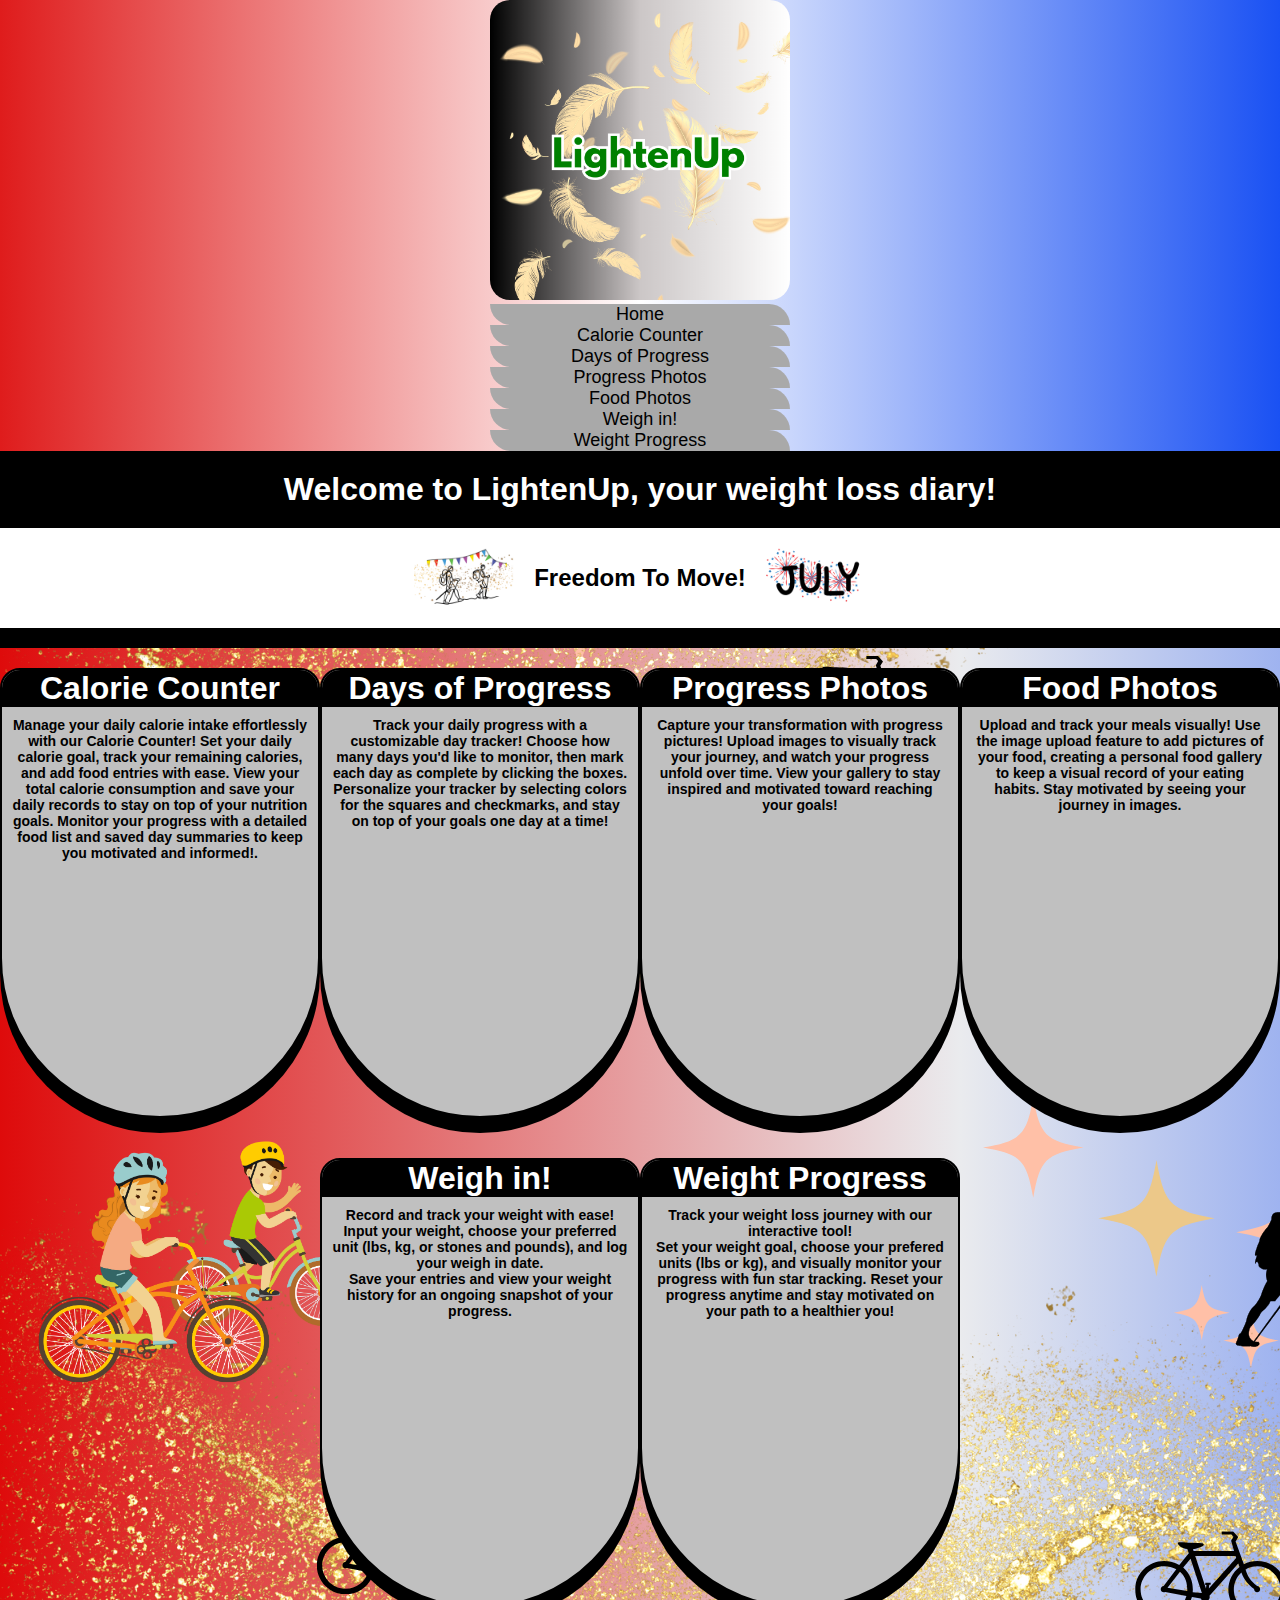
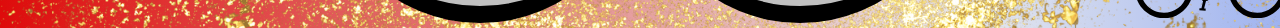
<file: index.html>
<!DOCTYPE html>
<html lang="en">
    <head>
        <meta charset="UTF-8">
        <meta name="viewport" content="width=device-width, initial-scale=1.0">
        
        <title>Idea 1</title>
        <link rel="stylesheet" href="style.css">
    </head>
    <body>
    
 <header>
        <nav>
            <div class="logo">
                <a href="index.html"><img src="LightenUp.png" width="300px" alt="Your Logo"></a>
            </div>
            <ul class="nav-links">
                <li><a href="index.html">Home</a></li>
                <li><a href="countingcalories.html">Calorie Counter</a></li>
                <li><a href="daysofprogress.html">Days of Progress</a></li>
                <li><a href="bodyprogress.html">Progress Photos</a></li>
                <li><a href="foodphotos.html">Food Photos</a></li>
                <li><a href="weighin.html">Weigh in!</a></li>
                <li><a href="weightprogress.html">Weight Progress</a></li>
               
            </ul>
        </nav>
        </header>
        <div id="first-words">
        <h1 id="site-title">Welcome to LightenUp, your weight loss diary!</h1>
            <div class="conts">
           <img id="image-left" src="#" alt="Image Left">
                <h2 id="month-text">Default Text</h2>
            <img id="image-right" src="#" alt="Image Right">
            </div>
        </div>
<div class="container1">
        <div class="card">
    <div class="icon"></div>
            <div class="content">
            <h1>Calorie Counter</h1>
            <p>Manage your daily calorie intake effortlessly with our Calorie Counter!
                Set your daily calorie goal, track your remaining calories, and add food
                entries with ease. View your total calorie consumption and save your daily
                records to stay on top of your nutrition goals. Monitor your progress with 
                a detailed food list and saved day summaries to keep you motivated and informed!.</p></div>
    </div>
    <div class="card">
    <div class="icon"></div>
            <div class="content">
                <h1>Days of Progress</h1>
                <p>Track your daily progress with a customizable day tracker! 
                    Choose how many days you'd like to monitor, then mark each 
                    day as complete by clicking the boxes. Personalize your tracker
                    by selecting colors for the squares and checkmarks, and stay on 
                    top of your goals one day at a time!</p>
        </div>
    </div>
    <div class="card">
    <div class="icon"></div>
            <div class="content">
        <h1>Progress Photos</h1>
                <p>Capture your transformation with progress pictures!
                Upload images to visually track your journey, and watch your progress
                unfold over time. View your gallery to stay inspired and motivated
                toward reaching your goals!</p>
        </div>
    </div>
    <div class="card">
    <div class="icon"></div>
            <div class="content">
        <h1>Food Photos</h1>
        <p>Upload and track your meals visually! Use the image upload feature to add 
                pictures of your food, creating a personal food gallery
                to keep a visual record of your eating habits. Stay motivated by seeing
                your journey in images.</p></div>
    </div>
    <div class="card">
    <div class="icon"></div>
            <div class="content">
        <h1>Weigh in!</h1>
        <p>Record and track your weight with ease! Input your weight,
                choose your preferred unit (lbs, kg, or stones and pounds),
                and log your weigh in date. <br>
                Save your entries and view your weight history for an ongoing 
                snapshot of your progress.</p></div>
    </div>
    <div class="card">
    <div class="icon"></div>
            <div class="content"><h1>Weight Progress</h1>
        <p>Track your weight loss journey with our interactive tool!<br>
                Set your weight goal, choose your prefered units (lbs or kg), 
                and visually monitor your progress with fun star tracking. Reset 
                your progress anytime and stay motivated on your path to a healthier you!</p></div>
    </div>
        </div>
        
        <script src="script.js"></script>
    </body>
</html>
</file>
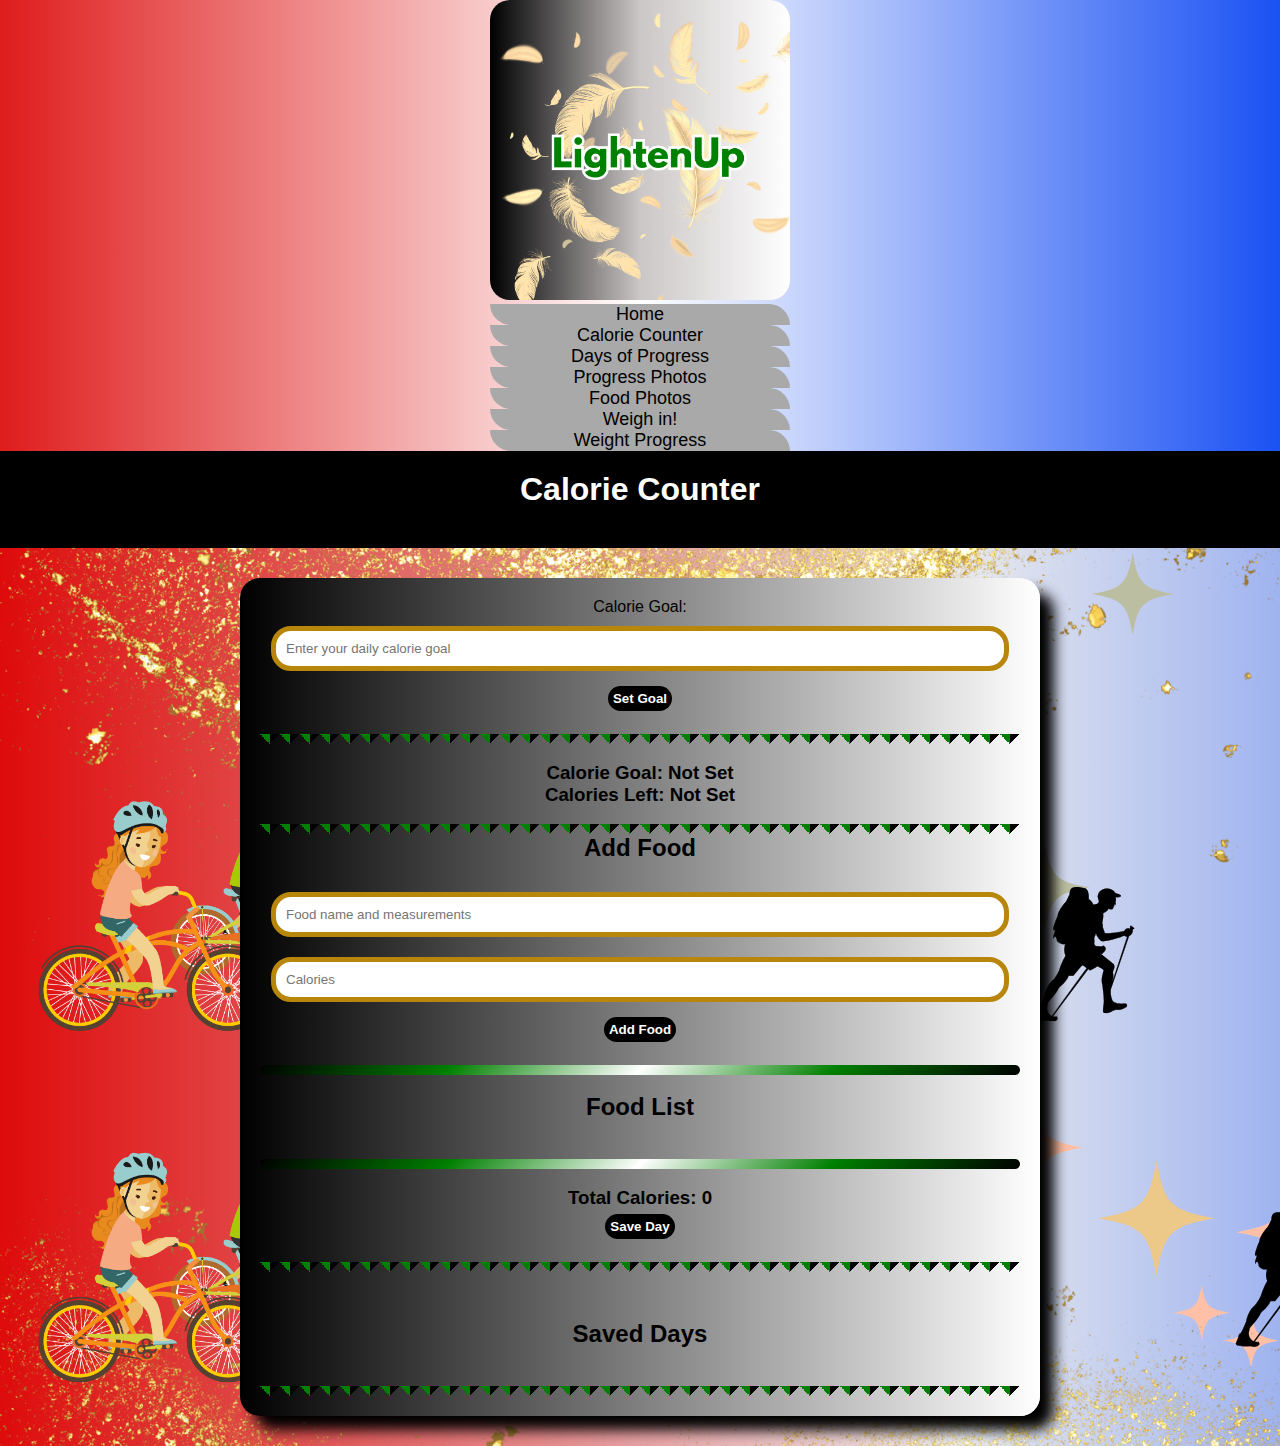
<file: countingcalories.html>
<!DOCTYPE html>
<html lang="en">
    <head>
        <meta charset="UTF-8">
        <meta name="viewport" content="width=device-width, initial-scale=1.0">
        <title>Counting calories</title>
        <link rel="stylesheet" href="style.css">
    </head>
    <body>
   <header>
        <nav>
            <div class="logo">
                <a href="index.html"><img src="LightenUp.png" width="300px" alt="Your Logo"></a>
            </div>
            <ul class="nav-links">
                <li><a href="index.html">Home</a></li>
                <li><a href="countingcalories.html">Calorie Counter</a></li>
                <li><a href="daysofprogress.html">Days of Progress</a></li>
                <li><a href="bodyprogress.html">Progress Photos</a></li>
                <li><a href="foodphotos.html">Food Photos</a></li>
                <li><a href="weighin.html">Weigh in!</a></li>
                <li><a href="weightprogress.html">Weight Progress</a></li>
               
            </ul>
        </nav>
        </header>
        <div id="first-words">
        <h1 id="site-title">Calorie Counter</h1>
           
        </div>
        
   
        <div class="container">
        <div class="goal-section">
        <label for="calorie-goal">Calorie Goal:</label>
            <input type="number" id="calorie-goal" placeholder="Enter your daily calorie goal">
            <button id="set-goal-btn">Set Goal</button>
        </div>
        <br>
        <div class="zigzag-line"></div>
        
        <br>
        
        <div class="goal-display">
        <h3>Calorie Goal: <span id="goal-display">Not Set</span></h3>
            <h3>Calories Left: <span id="calories-left">Not Set</span></h3>
        </div>
        <br>
        <div class="zigzag-line"></div>
        
        <div class="food-section">
        <h2>Add Food</h2>
            <input type="text" id="food-name" Placeholder="Food name and measurements">
            <input type="number" id="food-calories" placeholder="Calories">
            <button id="add-food-btn">Add Food</button>
        </div>
        <br>
        <hr class="zigzag2-line">
        
        <br>
        
        <h2>Food List</h2>
        <ul id="food-list"></ul>
        <br>
        <hr class="zigzag2-line">
        <br>
        <div class="summary-section">
        <h3>Total Calories: <span id="total-calories">0</span></h3>
            <button id="save-day-btn">Save Day</button>
        </div>
        <br>
        <hr class="zigzag-line">
        <br>
        <div class="saved-days-section">
        <h2>Saved Days</h2>
            <ul id="saved-days-list"></ul>
        </div>
        <br>
        <hr class="zigzag-line">
        </div>
        
        <script src="caloriecounting.js"></script>
    </body>
</html>
</file>
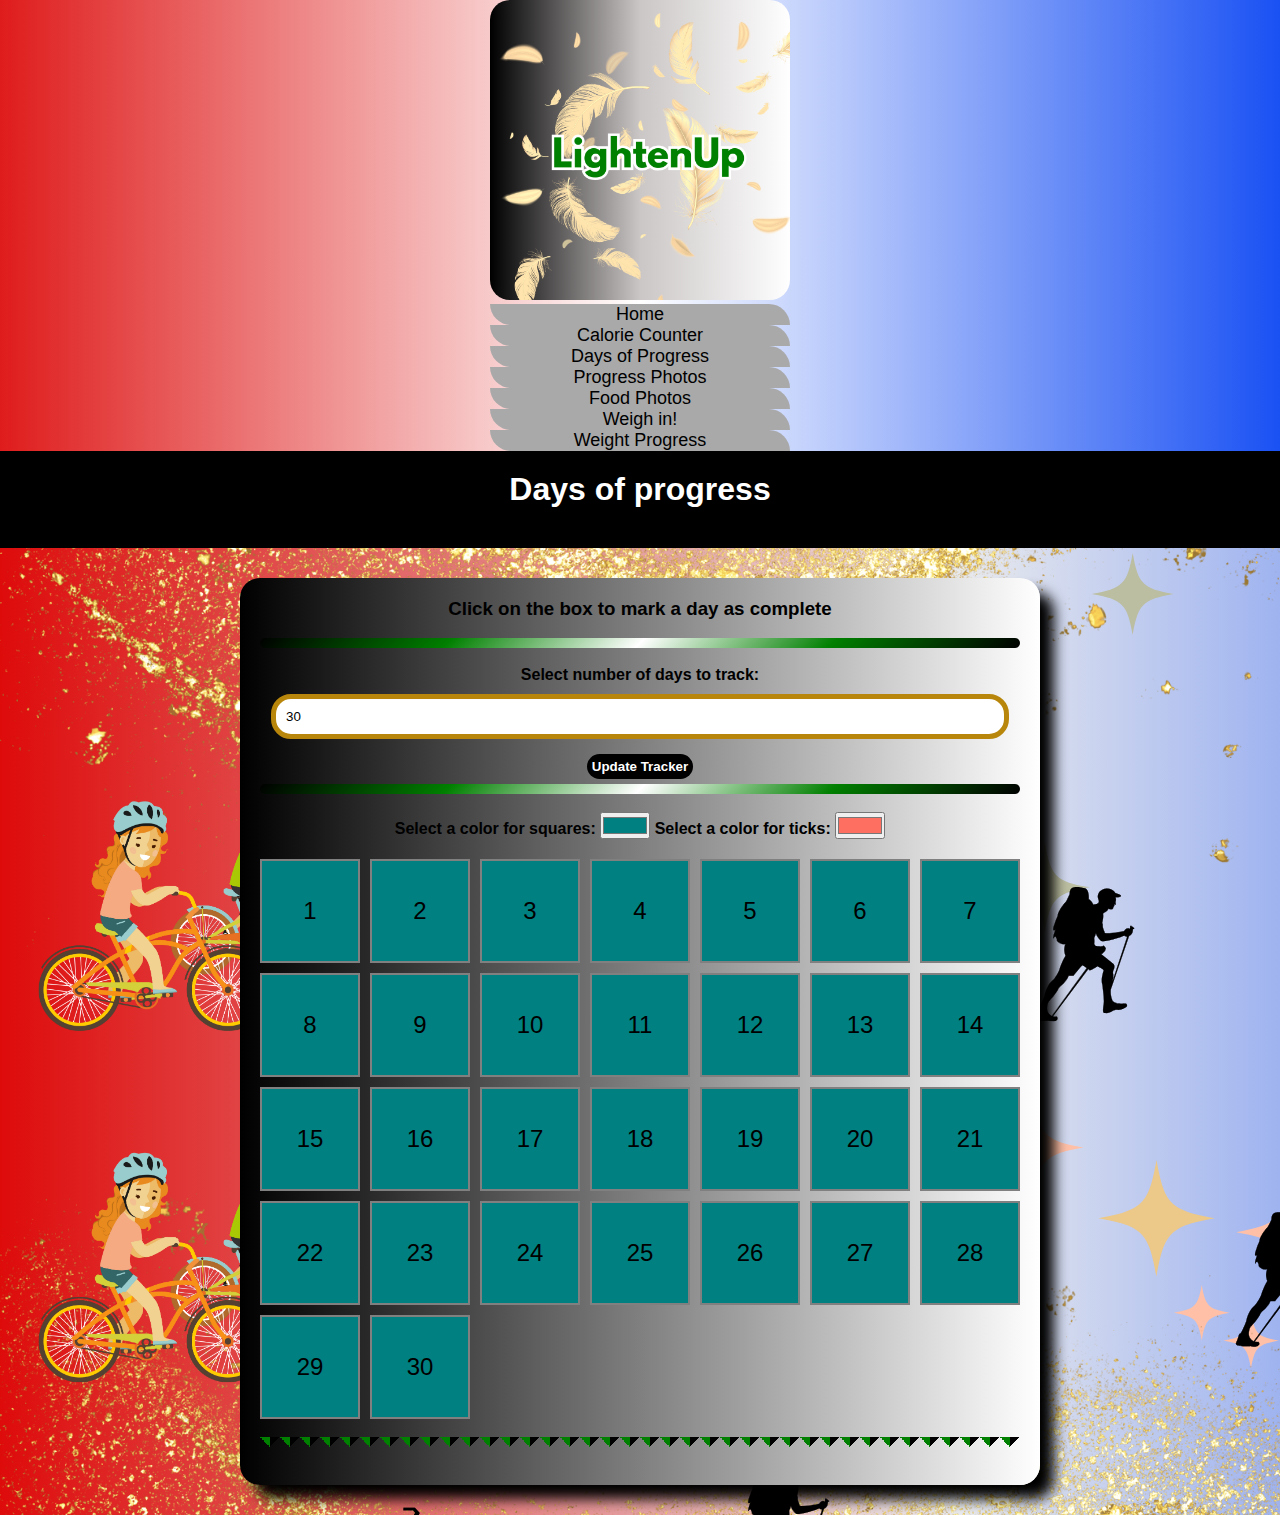
<file: daysofprogress.html>
<!DOCTYPE html>
<html lang="en">
    <head>
        <meta charset="UTF-8">
        <meta name="viewport" content="width=device-width, initial-scale=1.0">
        <title>Days of progress</title>
        <link rel="stylesheet" href="style.css">
    </head>
    <body>
   <header>
        <nav>
            <div class="logo">
                <a href="index.html"><img src="LightenUp.png" width="300px" alt="Your Logo"></a>
            </div>
            <ul class="nav-links">
                <li><a href="index.html">Home</a></li>
                <li><a href="countingcalories.html">Calorie Counter</a></li>
                <li><a href="daysofprogress.html">Days of Progress</a></li>
                <li><a href="bodyprogress.html">Progress Photos</a></li>
                <li><a href="foodphotos.html">Food Photos</a></li>
                <li><a href="weighin.html">Weigh in!</a></li>
                <li><a href="weightprogress.html">Weight Progress</a></li>
               
            </ul>
        </nav>
        </header>
        <div id="first-words">
        <h1 id="site-title">Days of progress</h1>
           
        </div>
        
        <div class="container">
        <h3>Click on the box to mark a day as complete</h3>
            <br>
            <hr class="zigzag2-line">
            <br>
            <label for="box-count"><b>Select number of days to track:</b></label>
            <input type="number" id="box-count" value="30" min="1" max="365">
            <button onclick="generateGrid()">Update Tracker</button>
            <br>
            <hr class="zigzag2-line">
            <br>
             <div class="color-picker">
            <label><b>Select a color for squares:</b></label>
            <input type="color" id="square-color" value="#008080">
            <label><b>Select a color for ticks:</b></label>
            <input type="color" id="tick-color" value="#FF6F61">
        </div>
            <div id="tracker-grid">
            
            </div>
            <br>
            <hr class="zigzag-line">
            <br>
        </div>
        
        <script src="daysofprogress.js"></script>
    </body>
</html>
</file>
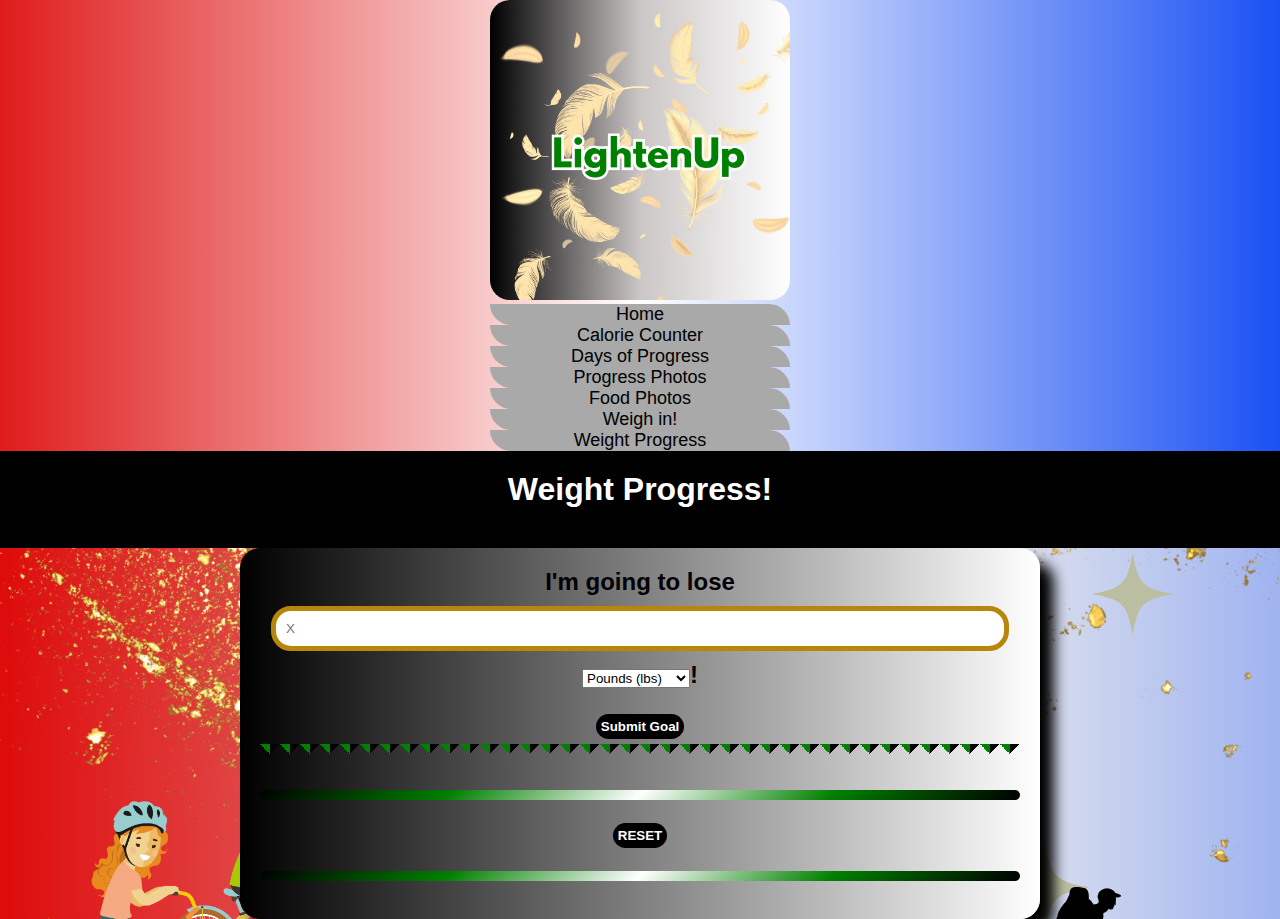
<file: weightprogress.html>
<!DOCTYPE html>
<html lang="en">
    <head>
        <meta charset="UTF-8">
        <meta name="viewport" content="width=device-width, initial-scale=1.0">
        <title>weight progress</title>
        <link rel="stylesheet" href="style.css">
    </head>
    <body>
         <header>
        <nav>
            <div class="logo">
                <a href="index.html"><img src="LightenUp.png" width="300px" alt="Your Logo"></a>
            </div>
            <ul class="nav-links">
                <li><a href="index.html">Home</a></li>
                <li><a href="countingcalories.html">Calorie Counter</a></li>
                <li><a href="daysofprogress.html">Days of Progress</a></li>
                <li><a href="bodyprogress.html">Progress Photos</a></li>
                <li><a href="foodphotos.html">Food Photos</a></li>
                <li><a href="weighin.html">Weigh in!</a></li>
                <li><a href="weightprogress.html">Weight Progress</a></li>
               
            </ul>
        </nav>
        </header>
        <div id="first-words">
        <h1 id="site-title">Weight Progress!</h1>
           
        </div>
        
        <div class="tracker-container">
       <h2>I'm going to lose 
            <input type="number" id="goal-weight" placeholder="X"> 
            <select id="weight-unit">
                <option value="lbs">Pounds (lbs)</option>
                <option value="kg">Kilograms (kg)</option>
           </select>!</h2>
            <button id="submit-goal">Submit Goal</button>
    <br>
            <hr class="zigzag-line">
            <br>
        <div class="star-grid">
            <!--stars for weight loss tracking -->
            
            </div>
            <br>
            <hr class="zigzag2-line">
            <br>
            
            <div class="button-container">
            <button id="reset-progress">RESET</button>
            </div>
            <br>
            <hr class="zigzag2-line">
            <br>
        </div>
        <script src="weightprogress.js"></script>
    </body>
</html>
</file>
<file: style.css>
*{
    box-sizing:border-box;
    margin:0;
    padding:0;
}
body{
    font-family:cursive, sans-serif;
    margin:0;
}

/*Monthly theme for website*/
.freshstart{
    background:url('january.png');
}

.freshstart nav{
    background-color:#97BCC7;
}



.love{
    background:url('febuary.png');
}

.love nav{
    background-color:#ff9f9f;
}

.spring{
    background-color:url('march.png')
}

.spring nav{
    background-color:#9DCD5A;
}

.rain{
    background-color:url('april.png');
}

.rain nav{
    background-color:#759AF3;
}

.floral{
    background:url('may.png');
}

.floral nav{
    background:linear-gradient(90deg, #3DCA86, #E26197);
}
.summer{
    background:url('june.png');
}

.summer nav{
    background-color:#0BA5DE;
}

.freedom{
    background:url('july.png');
}

.freedom nav{
    background:linear-gradient(90deg, #DF1C1C, white, #1A51F3);
}

.adventure{
    background:url('august.png');
}

.adventure nav{
    background-color:#FA8976;
}
.autumn{
    background:url('autumn3.png');
    
}

.autumn nav{
    background-color:#CAB368;
}



.halloween{
    background:url('october.png');
}

.halloween nav{
    background-color:#C26612;
}

.fireworks{
    background:url('november.png');
}

.fireworks nav{
    background-color:#311B63;
}

.christmas{
    background:url('december.png');
}

.christmas nav{
    background-color:#C70B3D;
}

header{
    background-color:white;
    color:black;
}
nav{
    display:flex;
    flex-direction:column;
    align-items:center;
    margin:auto;
    padding:0;
    border-bottom:20px solid black;
    background-color:darkgoldenrod;
}

.logo img{
    width:300px;
    height:auto;
    border-radius:20px;
}

.nav-links{
    list-style:none;
    padding:0;
    margin:auto;
}

.nav-links a{
    color:black;
    text-decoration:none;
    font-size:18px;
    display:block;
    width:300px;
    text-align:center;
    background-color:darkgrey;
    border-bottom-left-radius:60px;
    border-top-right-radius:60px;
}

.nav-links a:hover{
    background-color:grey;
    border-bottom-left-radius:60px;
    border-top-right-radius:60px;
    color:white;
}
 /*home page card design*/

.container1{
    display:flex;
    justify-content:center;
    align-items:center;
    flex-wrap:wrap;
}

.card{
    position:relative;
    width:320px;
    height:450px;
    margin-bottom:20px;
    margin-top:20px;
    background:silver;
    border-radius:20px;
    border-bottom-right-radius:160px;
    border-bottom-left-radius:160px;
    box-shadow:0 15px 0;
    overflow:hidden;
    border:2px solid black;
}
.card:nth-child(1):hover{
    background:linear-gradient(to bottom, #F5DBA8, white, #F5DBA8);
    
}
.card:nth-child(2):hover{
    background:linear-gradient(to bottom, #008000, white, #008000);
    
}
.card:nth-child(3):hover{
    background:linear-gradient(to bottom, #F5DBA8, white, #F5DBA8);
    
}
.card:nth-child(4):hover{
    background:linear-gradient(to bottom, #008000, white, #008000);
    
}
.card:nth-child(5):hover{
    background:linear-gradient(to bottom, #F5DBA8, white, #F5DBA8);
    
}
.card:nth-child(6):hover{
    background:linear-gradient(to bottom, #008000, white, #008000);
    
}

.content h1{
    text-align:center;
    background-color:black;
    color:white;
}
.content p{
    text-align:center;
    padding:10px;
    font-size:14px;
    font-weight:bolder;
}

/*title and changing icons and message just after nav*/

#first-words{
    background-color:white;
    color:black;
    text-align:center;
    border-bottom:20px solid black;
}

#first-words #site-title{
    background-color:black;
    color:white;
    padding-bottom:20px;
}

.conts{
    display:flex;
    align-items:center;
    justify-content:center;
}

#image-left{
    width:100px;
    height:100px;
}

#image-right{
    width:100px;
    height:100px;
}

.conts h2{
    margin:20px;
}

/*Calorie counting css*/

.container{
    max-width:800px;
    margin:30px auto;
    background:linear-gradient(90deg, black, white);
    padding:20px;
    border-radius:20px;
    box-shadow:14px 14px 14px black;
    text-align:center;
    
}

.zigzag-line {
  width: 100%;
  height: 10px; /* Adjust the height as needed */
  background: linear-gradient(135deg, black 25%, transparent 25%) -50px 0,
              linear-gradient(225deg, green 25%, transparent 25%) -50px 0,
              linear-gradient(315deg, yellow 25%, transparent 25%),
              linear-gradient(45deg, yellow 25%, transparent 25%);
  background-size: 20px 20px; /* Adjust the size as needed */
  background-repeat: repeat-x;
    border:none;
}


.zigzag2-line{
    width:100%;
    height:10px;
    background:linear-gradient(135deg, black, green, white, green, black);
    border:none;
    border-radius:10px;
    
}

.zigzag2-line:hover{
    width:100%;
    height:10px;
    background:linear-gradient(135deg, white, black, green, black, white);
    border:none;
    border-radius:10px;
    
}
h2, h3{
    text-align:center;
}
.title{
    text-align:center;
    margin:0 auto;
    margin-bottom:40px;
    max-width:800px;
    background-color:beige;
    padding:20px;
    border-radius:20px;
    box-shadow:14px 14px 14px;
}
button{
    padding:5px;
    background-color:black;
    color:white;
    font-weight:bolder;
    border-radius:20px;
    margin:5px auto;
    border:none;
    cursor:pointer;
}

button:hover{
    opacity:50%;
}

input[type="text"], input[type="number"]{
    width: calc(100% - 22px);
    padding:10px;
    margin:10px 0;
    border:5px solid darkgoldenrod;
    border-radius:20px;
}


#food-list{
    background-color:white;
  border-radius:20px;
    
}

#saved-days-list{
    background-color:white;
    border-radius:20px;
}
.saved-days-section{
    margin-top:30px;
}

.saved-days-section ul li{
    display:flex;
    justify-content:space-between;
    align-items:center;
    padding:10px 10px;
    
}

.saved-days-section .delete-day-btn{
    background-color:black;
    color:white;
    border:none;
    padding:5px auto; 
    border-radius:20px;
    cursor:pointer;
}

.saved-days-section .delete-day-btn:hover{
    background-color:black;
    color:white;
}

/*days of progress*/

#tracker-grid{
    display:grid;
    grid-template-columns: repeat(7, 1fr);
    gap:10px;
    margin-top:20px;
    
}

.day-box{
    width:100%;
    padding-top:100%;
    position:relative;
    background-color: white;
    display:flex;
    align-items:center;
    justify-content:center;
    font-size:1.5em;
    cursor:pointer;
    border: 2px solid grey;
}

.day-box.completed{
    background-color:black;
    color:white;
}

.day-box.completed span{
    font-size:2em;
}

.day-box span{
    position:absolute;
    top:50%;
    left:50%;
    transform: translate(-50%, -50%);
}

/*image galllery*/

#image-gallery{
    display:grid;
    grid-template-columns: repeat(auto-fill, minmax(220px, 1fr));
    gap:20px;
    padding:20px;
    
    border-radius:20px;
    margin-top:20px;
}

.image-container{
    position:relative;
    background-color:white;
    border-radius:20px;
    box-shadow:14px 14px 14px green;
    overflow:hidden;
    display:flex;
    flex-direction:column;
    align-items:center;
    padding:15px;
    transition: transform 0.3s ease;
}

.image-container:hover {
    transform: translateY(-15px);
}

.image-container img {
    max-width: 100%;
    height: auto;
    border-radius: 8px;
    margin-bottom: 10px;
    object-fit: cover;
}

.image-container input[type="text"] {
    width: 100%;
    padding: 8px;
    margin-bottom: 10px;
    border: 5px solid grey;
    border-radius: 4px;
    box-sizing: border-box;
    font-size: 14px;
}

input[type="file"]{
    display:block;
    margin:20px auto;
    font-size:16px;
    font-weight:bolder;
    
}

#food-image-gallery{
    display:grid;
    grid-template-columns: repeat(auto-fill, minmax(220px, 1fr));
    gap:20px;
    padding:20px;
    background-color:white;
    border-radius:20px;
}

#food-image-gallery .image-container{
    position: relative;
    background-color: white;
    border-radius: 20px;
    box-shadow: 14px 14px 14px green;
    overflow: hidden;
    display: flex;
    flex-direction: column;
    align-items: center;
    padding: 15px;
    transition: transform 0.3s ease;
}

/*weigh in*/

.weight-entry{
    display:flex;
    justify-content:space-between;
    align-items:center;
    background-color:white;
    padding:15px;
    border-radius:20px;
    margin-bottom:15px;
    box-shadow:14px 14px 14px black;
    transition:transform 0.2s ease;
}

.weight-entry:hover{
    transform:translateY(-15px)
}

.weight-entry h3{
    margin:0;
    color:darkgoldenrod;
}

.weight-entry p{
    margin:0;
    color:darkgreen;
}
        
    

.weight-list{
    margin-top:20px;
}

/*weight progress*/
.tracker-container{
    max-width:800px;
    margin:0 auto;
    background:linear-gradient(90deg, black, white);
    padding:20px;
    border-radius:20px;
    box-shadow:14px 14px 14px;
    text-align:center;
}

.info{
    margin-bottom:20px;
}

.grid{
    display:grid;
    grid-template-columns:repeat(5, 1fr);
    gap:10px;
    margin-top:20px;
}

h2{
    margin-bottom:20px;
    
}

.star-grid{
    display:grid;
    grid-template-columns: repeat(5, 1fr);
    gap:10px;
}

.star{
   font-size: 100px;
    cursor:pointer;
    transition: color 0.3s
    
}

.star.filled{
    color:darkgoldenrod;
}
</file>
